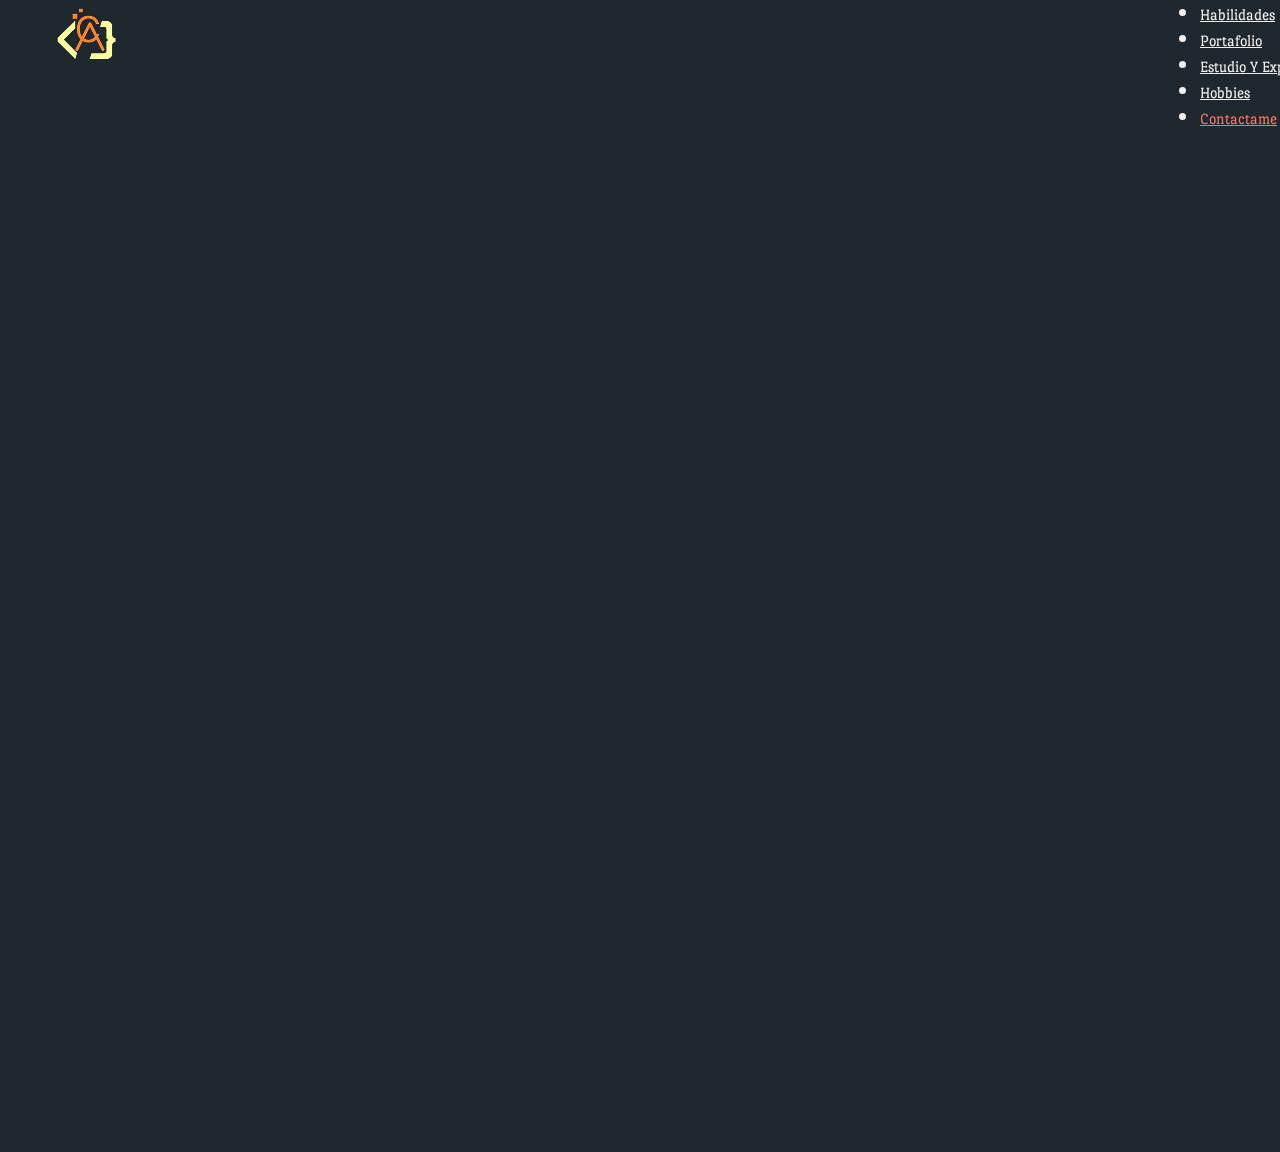
<file: contacto.html>
<!DOCTYPE html>
<html lang="en">

<head>
    <meta charset="UTF-8">
    <meta name="viewport" content="width=device-width, initial-scale=1.0">
    <title>Contactame</title>
    <link href="https://unpkg.com/aos@2.3.1/dist/aos.css" rel="stylesheet">
    <link href="https://cdn.jsdelivr.net/npm/bootstrap@5.3.8/dist/css/bootstrap.min.css" rel="stylesheet"
        integrity="sha384-sRIl4kxILFvY47J16cr9ZwB07vP4J8+LH7qKQnuqkuIAvNWLzeN8tE5YBujZqJLB" crossorigin="anonymous">
    <link rel="stylesheet" href="css/styles.css">
</head>

<body>

    <header>
        <nav>
            <a class="navbar-brand" href="index.html"><img src="img/Logo 1.png" alt=""></a>

            <div id="navbarNav">
                <ul class="navbar-nav">
                    <li class="nav-item">
                        <a class="nav-link " aria-current="page" href="index.html">Home</a>
                    </li>
                    <li class="nav-ssitem">
                        <a class="nav-link" href="perfil.html">Perfil profesional</a>
                    </li>
                    <li class="nav-ssitem">
                        <a class="nav-link" href="habilidades.html">Habilidades</a>
                    </li>
                    <li class="nav-item">
                        <a class="nav-link" href="portafolio.html">Portafolio</a>
                    </li>
                    <li class="nav-item">
                        <a class="nav-link" href="estud-exper.html">Estudio Y Experiecia</a>
                    </li>
                    <li class="nav-item">
                        <a class="nav-link" href="hobbies.html">Hobbies</a>
                    </li>
                    
                    <li class="nav-item">
                        <a class="nav-link active" href="contacto.html">Contactame</a>
                    </li>

                </ul>
            </div>

            <div id="menuOpen" class="menu">
                <img src="img/OptionMenu.svg" alt="">
            </div>
            <div id="menuClose" class="menu">
                <img src="img/OptionMenuClose.svg" alt="">
            </div>

        </nav>
    </header>


    <main>

        <div class="container">
            <div class="row justify-content-center">
                <div class="col-md-6" data-aos="fade-up" data-aos-duration="1000">

                    <form class="info-contacto">
                        <h2 class="text-center mb-4">Contáctame</h2>
                        <div class="mb-3">
                            <!-- <label for="name" class="form-label">Nombre y Apellidos</label> -->
                            <input type="text" class="form-control" id="name" placeholder="Nombre y apellidos">
                        </div>
                        <div class="mb-3">
                            <!-- <label for="email" class="form-label">Correo Electrónico</label> -->
                            <input type="email" class="form-control" id="email" placeholder="Correo electrónico">
                        </div>
                        <div class="mb-3">
                            <!-- <label for="phone" class="form-label">Teléfono</label> -->
                            <input type="tel" class="form-control" id="phone" placeholder="Número de teléfono">
                        </div>
                        <div class="mb-3">
                            <!-- <label for="message" class="form-label">Mensaje</label> -->
                            <textarea class="form-control" id="message" rows="3" placeholder="Mensaje"></textarea>
                        </div>
                        <button type="submit" class="btn btn-primary">Enviar</button>
                    </form>
                </div>
            </div>
        </div>
    </main>

    <footer>
        <div class="footer" data-aos="zoom-in">
            <div class=" col-md-8 icons">
                <a href="https://wa.me/573102893100" target="_blank"><i class="fa-brands fa-whatsapp"></i></a>
                <a href="https://github.com/adricas35" target="_blank"><i class="fa-brands fa-github"></i></a>
                <a href="https://www.linkedin.com/in/adriana-castillo-05aa10368/" target="_blank"><i
                        class="fa-brands fa-linkedin"></i></a>
                <a href="https://www.instagram.com/adricasra?igsh=MXU4ZWYwd2g4ZHdsaA==" target="_blank"><i
                        class="fa-brands fa-instagram"></i></a>
                <p>Email: adricasra1993@gmail.com</p>
            </div>

            <div class="col-md-4 text-end img-footer">
                <img src="img/footer 1.png" alt="">
            </div>

        </div>
    </footer>

</body>
<script src="https://unpkg.com/aos@2.3.1/dist/aos.js"></script>

<script src="js/main.js"></script>
<script src="js/contacto.js"></script>


</html>
</file>
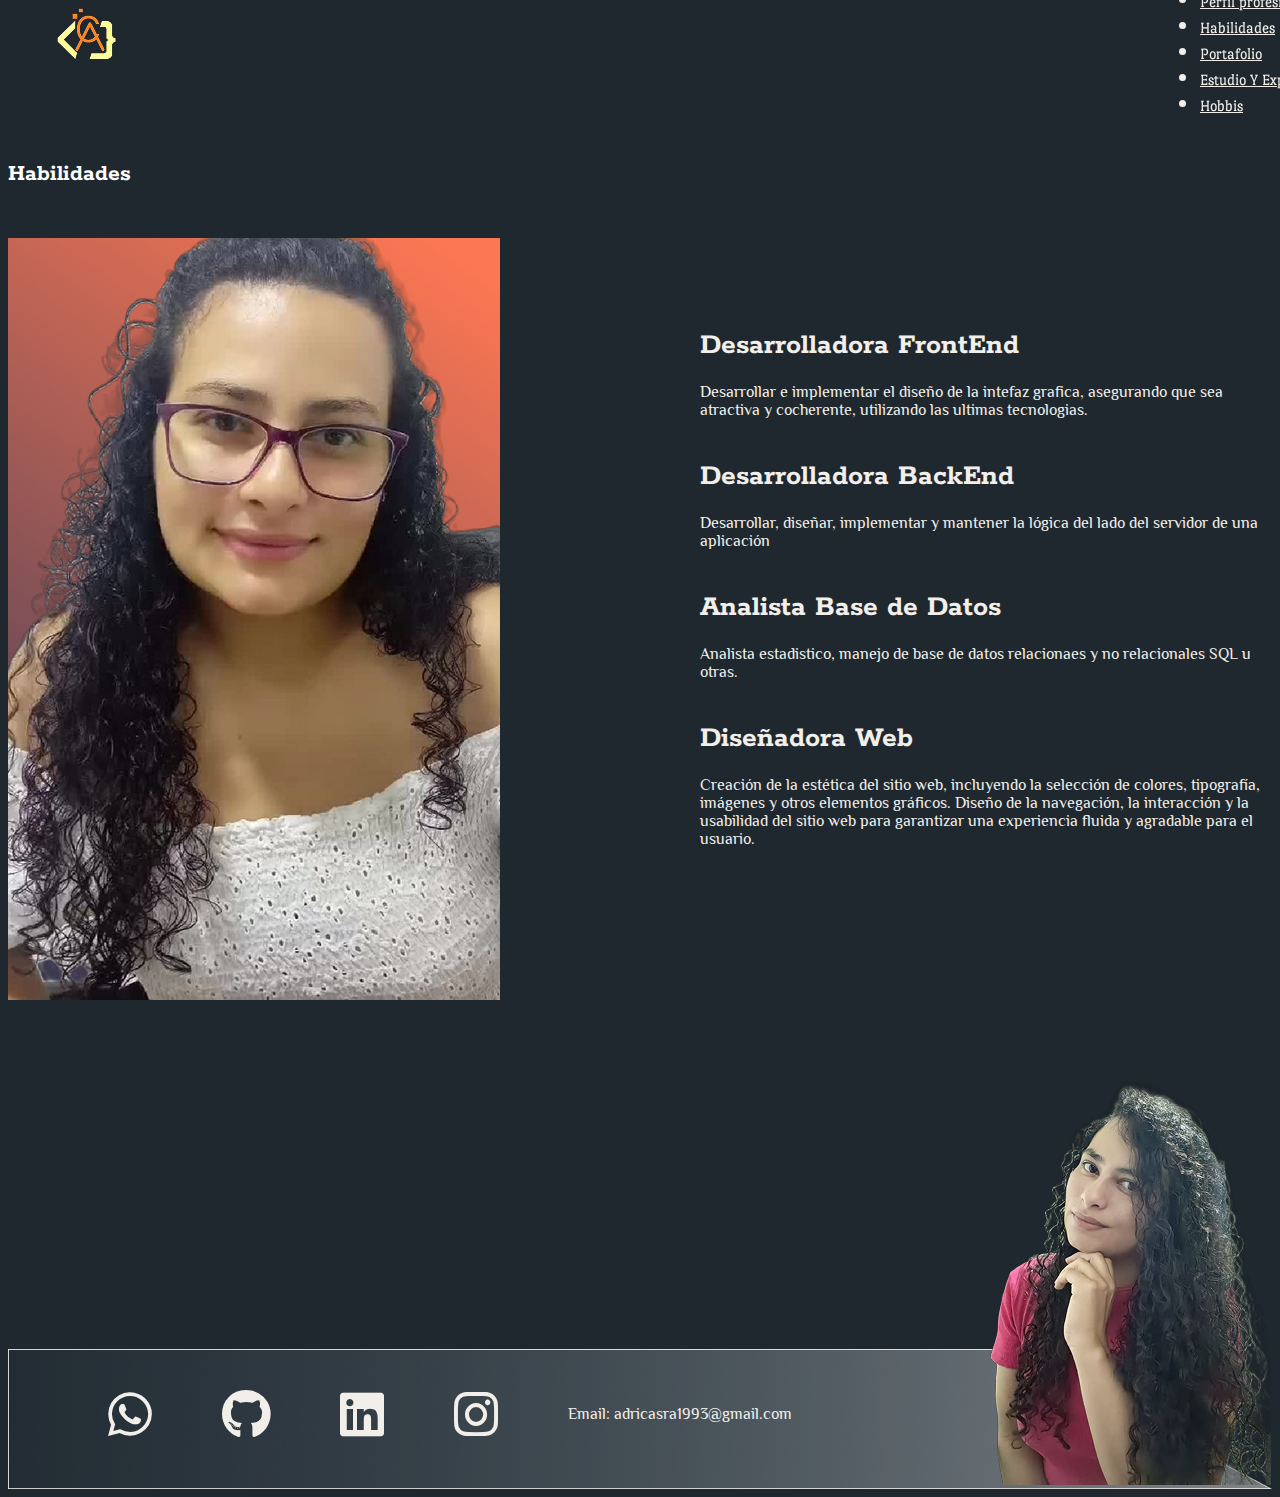
<file: habilidades.html>
<!DOCTYPE html>
<html lang="en">

<head>
    <meta charset="UTF-8">
    <meta name="viewport" content="width=device-width, initial-scale=1.0">
    <title>Habilidades</title>
    <link href="https://cdn.jsdelivr.net/npm/bootstrap@5.3.8/dist/css/bootstrap.min.css" rel="stylesheet"
        integrity="sha384-sRIl4kxILFvY47J16cr9ZwB07vP4J8+LH7qKQnuqkuIAvNWLzeN8tE5YBujZqJLB" crossorigin="anonymous">
    <link rel="stylesheet" href="css/styles.css">
</head>

<body>
    <header>
        <nav>
            <a class="navbar-brand" href="index.html"><img src="img/Logo 1.png" alt=""></a>

            <div id="navbarNav">
                <ul class="navbar-nav">
                    <li class="nav-item">
                        <a class="nav-link active" aria-current="page" href="index.html">Home</a>
                    </li>
                    <li class="nav-ssitem">
                        <a class="nav-link" href="perfil.html">Perfil profesional</a>
                    </li>
                    <li class="nav-ssitem">
                        <a class="nav-link" href="habilidades.html">Habilidades</a>
                    </li>
                    <li class="nav-item">
                        <a class="nav-link" href="portafolio.html">Portafolio</a>
                    </li>
                    <li class="nav-item">
                        <a class="nav-link" href="estud-exper.html">Estudio Y Experiecia</a>
                    </li>
                    <li class="nav-item">
                        <a class="nav-link" href="hobbies.html">Hobbis</a>
                    </li>

                </ul>
            </div>

        </nav>
    </header>


    <main>
        <div class="container text-center">
            <div class="row align-items-start">
                <div class="col">
                    <h2>Habilidades</h2>
                </div>
            </div>
            <div class="row">
                <div class="col habilidades">
                    <div class="img-perfil">
                        <img src="img/Frame 21.png" alt="">
                    </div>
                    <div class="container contenido ">
                        <div class="row">
                            <div class="col-12">
                                <h3>Desarrolladora FrontEnd</h3>
                                <p>Desarrollar e implementar el diseño de la intefaz grafica, asegurando que sea atractiva  y cocherente, utilizando las ultimas tecnologias.</p>
                            </div>
                            <div class="col-12">
                                <h3>Desarrolladora BackEnd</h3>
                                <p>Desarrollar, diseñar, implementar y mantener la lógica del lado del servidor de una aplicación</p>
                            </div>
                            <div class="col-12">
                                <h3>Analista Base de Datos</h3>
                                <p>Analista estadistico, manejo de base de datos relacionaes y no relacionales SQL u otras.
                                </p>
                            </div>
                            <div class="col-12">
                                <h3>Diseñadora Web</h3>
                                <p>Creación de la estética del sitio web, incluyendo la selección de colores,
                                    tipografía, imágenes y otros elementos gráficos. Diseño de la navegación, la
                                    interacción y la usabilidad del sitio web para garantizar una experiencia fluida y agradable para el usuario.</p>
                            </div>
                        </div>



                    </div>
                </div>
            </div>
        </div>


    </main>


    <footer class="container text-center">
        <div class="footer row">
            <div class=" col-md-8 icons">
                <a href="https://wa.me/573102893100"><i class="fa-brands fa-whatsapp"></i></a>
                <a href="https://github.com/adricas35"><i class="fa-brands fa-github"></i></a>
                <a href="https://www.linkedin.com/in/adriana-castillo-05aa10368/"><i
                        class="fa-brands fa-linkedin"></i></a>
                <a href="https://www.instagram.com/adricasra?igsh=MXU4ZWYwd2g4ZHdsaA=="><i
                        class="fa-brands fa-instagram"></i></a>
                <p>Email: adricasra1993@gmail.com</p>
            </div>

            <div class="col-md-4 text-end img-footer">
                <img src="img/footer 1.png" alt="">
            </div>

        </div>
    </footer>



</body>

</html>
</file>
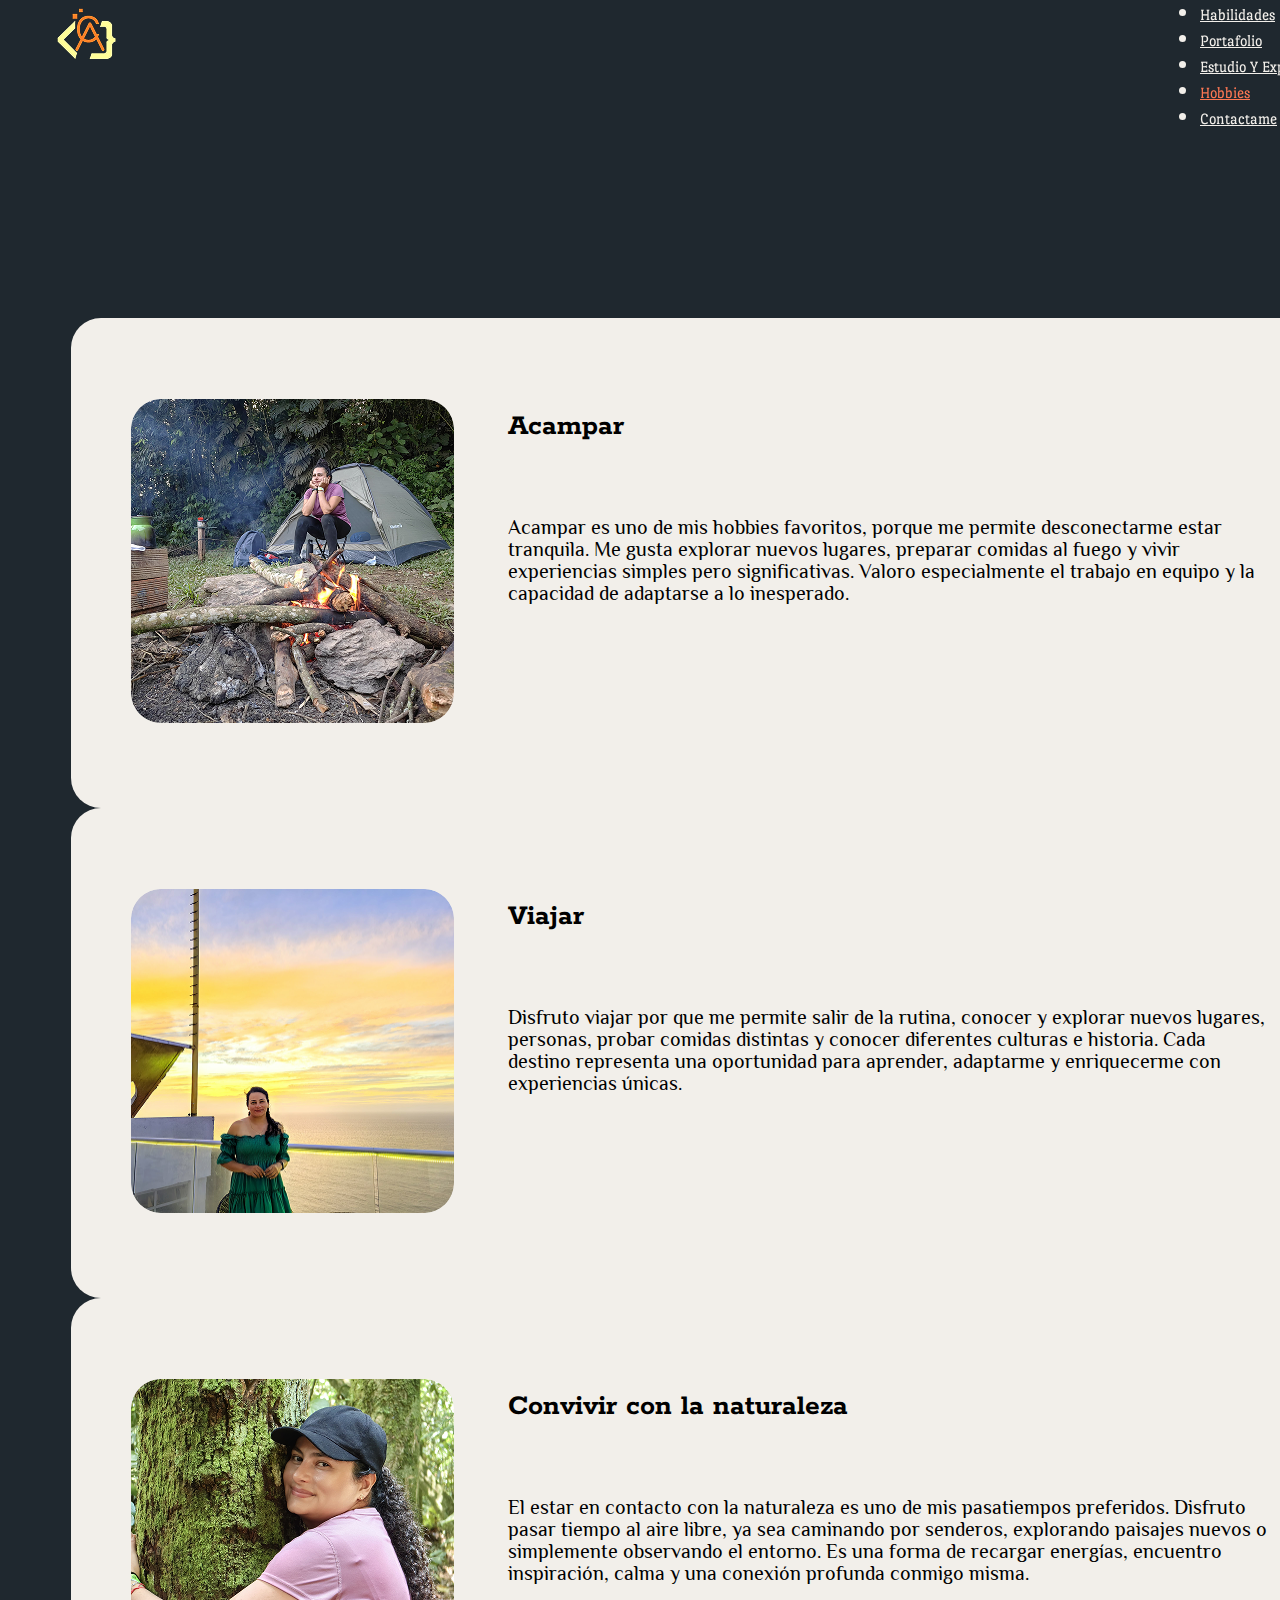
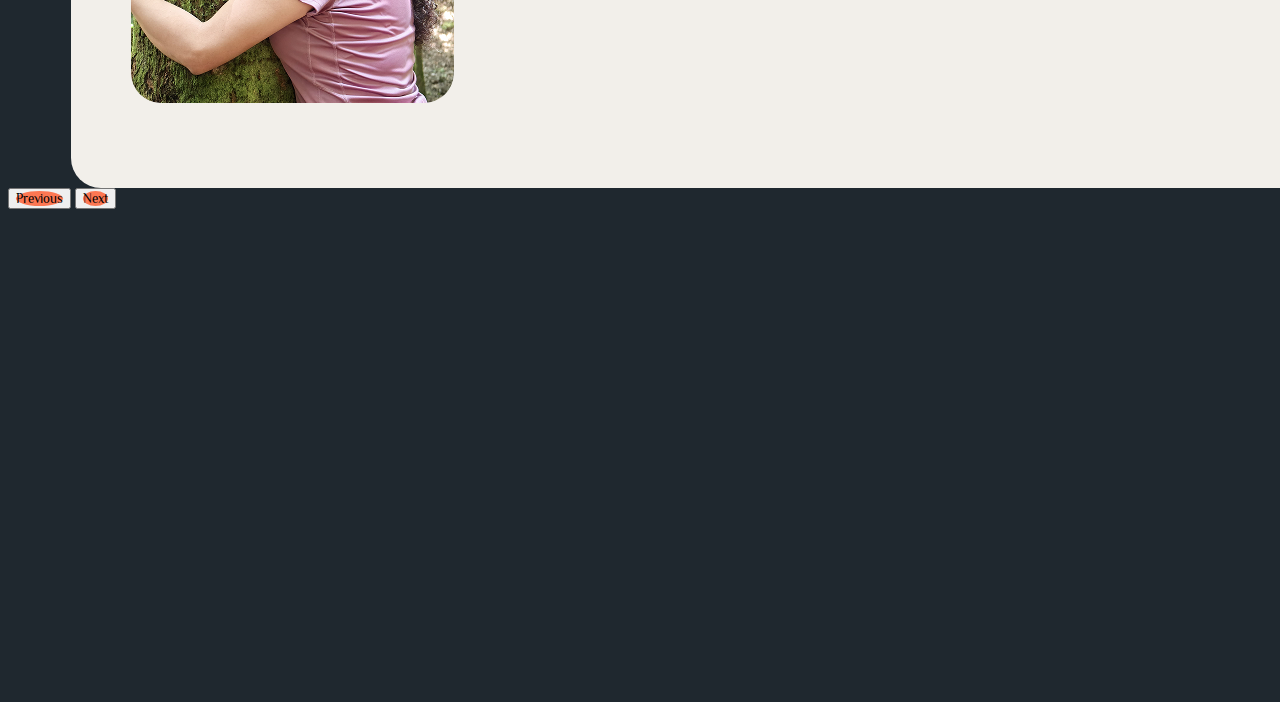
<file: hobbies.html>
<!DOCTYPE html>
<html lang="en">

<head>
    <meta charset="UTF-8">
    <meta name="viewport" content="width=device-width, initial-scale=1.0">
    <title>Hobbies</title>
    <link href="https://unpkg.com/aos@2.3.1/dist/aos.css" rel="stylesheet">
    <link href="https://cdn.jsdelivr.net/npm/bootstrap@5.3.8/dist/css/bootstrap.min.css" rel="stylesheet"
        integrity="sha384-sRIl4kxILFvY47J16cr9ZwB07vP4J8+LH7qKQnuqkuIAvNWLzeN8tE5YBujZqJLB" crossorigin="anonymous">
    <link rel="stylesheet" href="css/styles.css">
</head>


<body>
    <header>
        <nav>
            <a class="navbar-brand" href="index.html"><img src="img/Logo 1.png" alt=""></a>

            <div id="navbarNav">
                <ul class="navbar-nav">
                    <li class="nav-item">
                        <a class="nav-link" aria-current="page" href="index.html">Home</a>
                    </li>
                    <li class="nav-ssitem">
                        <a class="nav-link" href="perfil.html">Perfil profesional</a>
                    </li>
                    <li class="nav-ssitem">
                        <a class="nav-link" href="habilidades.html">Habilidades</a>
                    </li>
                    <li class="nav-item">
                        <a class="nav-link" href="portafolio.html">Portafolio</a>
                    </li>
                    <li class="nav-item">
                        <a class="nav-link" href="estud-exper.html">Estudio Y Experiecia</a>
                    </li>
                    <li class="nav-item">
                        <a class="nav-link active" href="hobbies.html">Hobbies</a>
                    </li>
                     <li class="nav-item">
                        <a class="nav-link" href="contacto.html">Contactame</a>
                    </li>

                </ul>
            </div>

            <div id="menuOpen" class="menu">
                <img src="img/OptionMenu.svg" alt="">
            </div>
            <div id="menuClose" class="menu">
                <img src="img/OptionMenuClose.svg" alt="">
            </div>

        </nav>
    </header>

    <main>
        <div class="container text-center" data-aos="fade-up" data-aos-duration="500">
            <div class="row align-items-start">
                <div class="col">
                    <h2 class="title">Hobbies</h2>
                </div>
            </div>
        </div>

        <div id="carouselExample" class="carousel slide carousel-hobbies">
            <div class="carousel-inner">

                <div class="carousel-item active">
                    <div class="slide-hobbie">
                        <div>
                            <img src="img/acampar.png" class="d-block w-100" alt="...">
                        </div>
                        <div class="hobies_info" >
                            <h3>Acampar</h3>
                            <p>Acampar es uno de mis hobbies favoritos, porque me permite desconectarme estar tranquila.
                                Me gusta explorar nuevos lugares, preparar comidas al fuego y vivir experiencias simples
                                pero significativas. Valoro especialmente el trabajo en equipo y la capacidad de
                                adaptarse a lo inesperado.</p>
                        </div>
                    </div>
                </div>

                <div class="carousel-item">
                    <div class="slide-hobbie">
                        <div>
                            <img src="img/playa.png" class="d-block w-100" alt="...">
                        </div>
                        <div class="hobies_info">
                            <h3>Viajar</h3>
                            <p>Disfruto viajar por que me permite salir de la rutina, conocer y explorar nuevos lugares,
                                personas, probar comidas distintas y conocer diferentes culturas e historia. Cada
                                destino representa una oportunidad para aprender, adaptarme y enriquecerme con
                                experiencias únicas.</p>
                        </div>
                    </div>

                </div>

                <div class="carousel-item">
                    <div class="slide-hobbie">
                        <div>
                            <img src="img/naturaleza.png" class="d-block w-100" alt="...">
                        </div>
                        <div class="hobies_info">
                            <h3>Convivir con la naturaleza</h3>
                            <p>El estar en contacto con la naturaleza es uno de mis pasatiempos preferidos. Disfruto
                                pasar tiempo al aire libre, ya sea caminando por senderos, explorando paisajes nuevos o
                                simplemente observando el entorno. Es una forma de recargar energías, encuentro
                                inspiración, calma y una conexión profunda conmigo misma.</p>
                        </div>
                    </div>

                </div>



            </div>
            <button class="carousel-control-prev" type="button" data-bs-target="#carouselExample" data-bs-slide="prev">
                <span class="carousel-control-prev-icon" aria-hidden="true"></span>
                <span class="visually-hidden">Previous</span>
            </button>
            <button class="carousel-control-next" type="button" data-bs-target="#carouselExample" data-bs-slide="next">
                <span class="carousel-control-next-icon" aria-hidden="true"></span>
                <span class="visually-hidden">Next</span>
            </button>
        </div>

        <div class="cont-hobbies">
            <div class="card-hobbie">
                <div>
                    <img src="img/acampar.png" class="d-block w-100" alt="...">
                </div>
                <div class="hobies_info">
                    <h3>Acampar</h3>
                    <p>Acampar es uno de mis hobbies favoritos, porque me permite desconectarme estar tranquila. Me
                        gusta explorar nuevos lugares, preparar comidas al fuego y vivir experiencias simples pero
                        significativas. Valoro especialmente el trabajo en equipo y la capacidad de adaptarse a lo
                        inesperado.</p>
                </div>
            </div>
            <div class="card-hobbie">
                <div>
                    <img src="img/playa.png" class="d-block w-100" alt="...">
                </div>
                <div class="hobies_info">
                    <h3>Viajar</h3>
                    <p>Disfruto viajar por que me permite salir de la rutina, conocer y explorar nuevos lugares,
                        personas, probar comidas distintas y conocer diferentes culturas e historia. Cada destino
                        representa una oportunidad para aprender, adaptarme y enriquecerme con experiencias únicas.</p>
                </div>
            </div>
            <div class="card-hobbie">
                <div>
                    <img src="img/naturaleza.png" class="d-block w-100" alt="...">
                </div>
                <div class="hobies_info">
                    <h3>Convivir con la naturaleza</h3>
                    <p>El estar en contacto con la naturaleza es uno de mis pasatiempos preferidos. Disfruto pasar
                        tiempo al aire libre, ya sea caminando por senderos, explorando paisajes nuevos o simplemente
                        observando el entorno. Es una forma de recargar energías, encuentro inspiración, calma y una
                        conexión profunda conmigo misma.</p>
                </div>
            </div>
        </div>


    </main>




    <footer>
        <div class="footer" data-aos="zoom-in">
            <div class=" col-md-8 icons">
                <a href="https://wa.me/573102893100" target="_blank"><i class="fa-brands fa-whatsapp"></i></a>
                <a href="https://github.com/adricas35" target="_blank"><i class="fa-brands fa-github"></i></a>
                <a href="https://www.linkedin.com/in/adriana-castillo-05aa10368/" target="_blank"><i
                        class="fa-brands fa-linkedin"></i></a>
                <a href="https://www.instagram.com/adricasra?igsh=MXU4ZWYwd2g4ZHdsaA==" target="_blank"><i
                        class="fa-brands fa-instagram"></i></a>
                <p>Email: adricasra1993@gmail.com</p>
            </div>

            <div class="col-md-4 text-end img-footer">
                <img src="img/footer 1.png" alt="">
            </div>

        </div>
    </footer>

</body>
<script src="https://unpkg.com/aos@2.3.1/dist/aos.js"></script>
<script src="https://cdn.jsdelivr.net/npm/bootstrap@5.3.2/dist/js/bootstrap.bundle.min.js"></script>
<script src="js/main.js"></script>

</html>
</file>
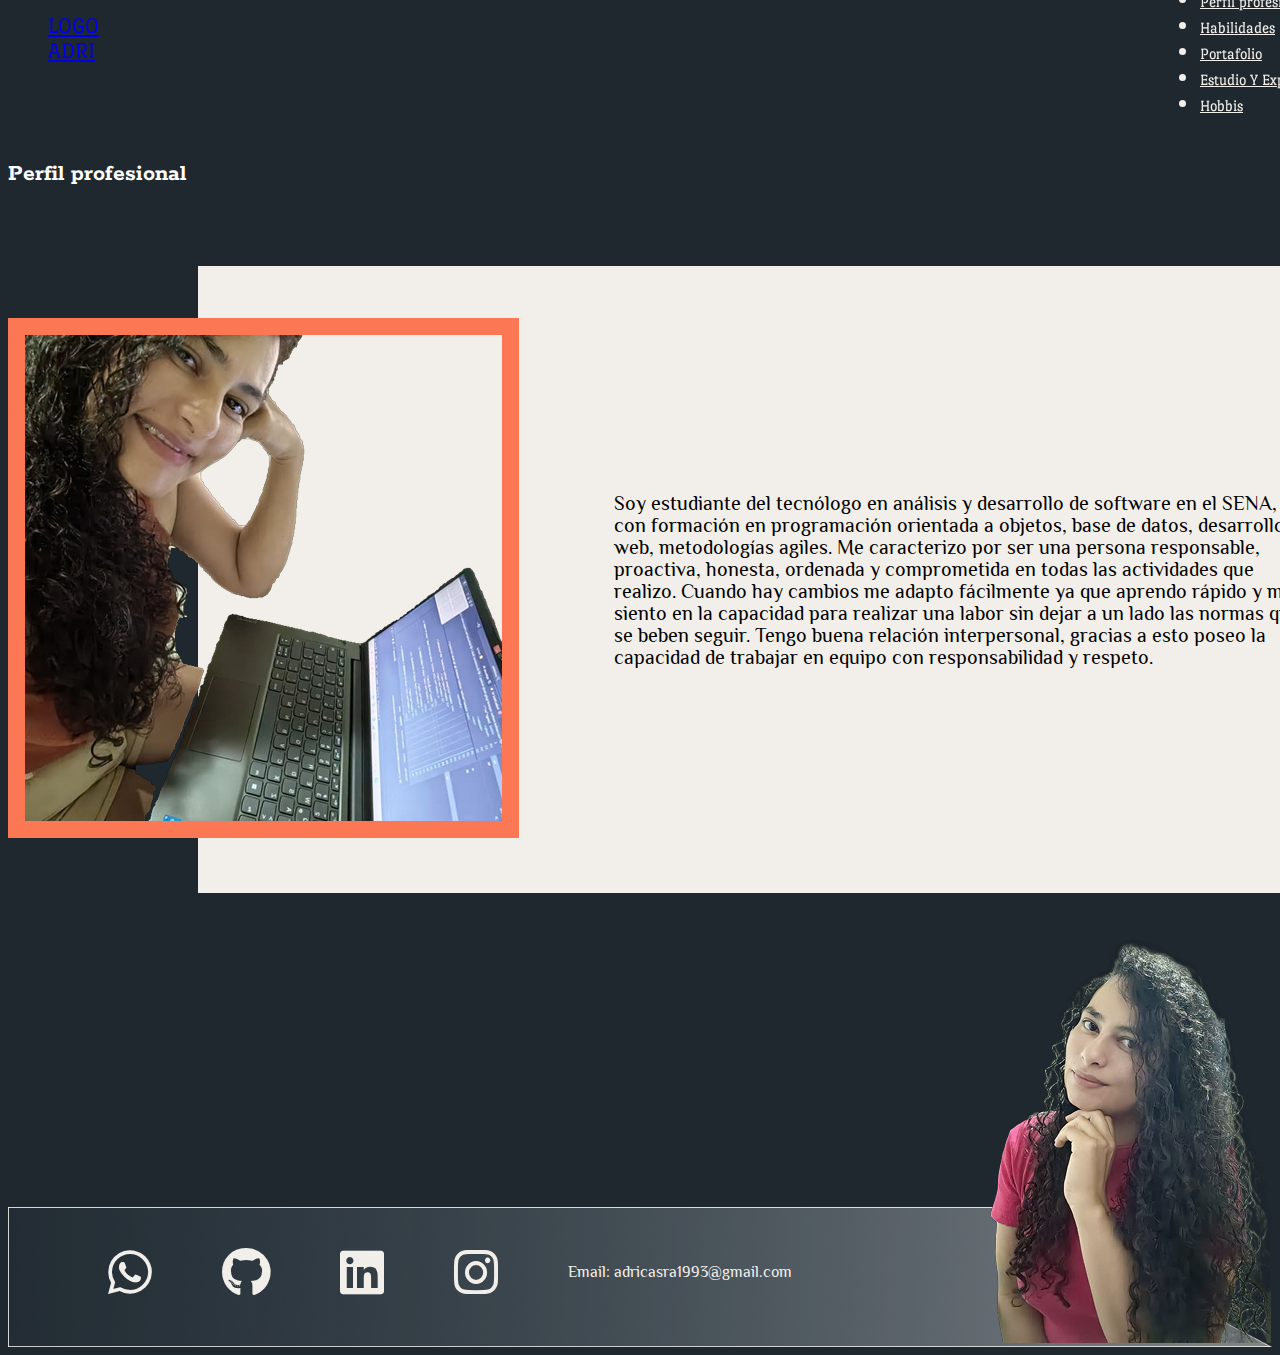
<file: perfil.html>
<!DOCTYPE html>
<html lang="en">

<head>
    <meta charset="UTF-8">
    <meta name="viewport" content="width=device-width, initial-scale=1.0">
    <title>Perfil profesional</title>
    <link href="https://cdn.jsdelivr.net/npm/bootstrap@5.3.8/dist/css/bootstrap.min.css" rel="stylesheet"
        integrity="sha384-sRIl4kxILFvY47J16cr9ZwB07vP4J8+LH7qKQnuqkuIAvNWLzeN8tE5YBujZqJLB" crossorigin="anonymous">
    <link rel="stylesheet" href="css/styles.css">
</head>

<body>
    <header>
        <nav>
            <a class="navbar-brand" href="index.html">LOGO ADRI</a>

            <div id="navbarNav">
                <ul class="navbar-nav">
                    <li class="nav-item">
                        <a class="nav-link active" aria-current="page" href="index.html">Home</a>
                    </li>
                    <li class="nav-ssitem">
                        <a class="nav-link" href="perfil.html">Perfil profesional</a>
                    </li>
                    <li class="nav-ssitem">
                        <a class="nav-link" href="habilidades.html">Habilidades</a>
                    </li>
                    <li class="nav-item">
                        <a class="nav-link" href="portafolio.html">Portafolio</a>
                    </li>
                    <li class="nav-item">
                        <a class="nav-link" href="estud-exper.html">Estudio Y Experiecia</a>
                    </li>
                    <li class="nav-item">
                        <a class="nav-link" href="hobbies.html">Hobbis</a>
                    </li>

                </ul>
            </div>

        </nav>
    </header>



    <main>
        <div class="container text-center">
            <div class="row align-items-start">
                <div class="col">
                    <h2>Perfil profesional</h2>
                </div>
            </div>
            <div class="row">
                <div class="col perfilp">
                    <div class="img-perfil">
                        <img src="img/Rectangle 7.png" alt="">
                    </div>
                    <div class="datos">
                        <p>Soy estudiante del tecnólogo en análisis y desarrollo de software en el SENA, con formación en programación orientada a objetos, base de datos, desarrollo web, metodologías agiles. Me caracterizo por ser una persona responsable, proactiva, honesta, ordenada y comprometida en todas las actividades que realizo. Cuando hay cambios me adapto fácilmente ya que aprendo rápido y me siento en la capacidad para realizar una labor sin dejar a un lado las normas que se beben seguir. Tengo buena relación interpersonal, gracias a esto poseo la capacidad de trabajar en equipo con responsabilidad y respeto.</p>
                    </div>
                </div>
            </div>
        </div>


    </main>


    <footer class="container text-center">
        <div class="footer row">
            <div class=" col-md-8 icons">
                <a href="https://wa.me/573102893100"><i class="fa-brands fa-whatsapp"></i></a>
                <a href="https://github.com/adricas35"><i class="fa-brands fa-github"></i></a>
                <a href="https://www.linkedin.com/in/adriana-castillo-05aa10368/"><i
                        class="fa-brands fa-linkedin"></i></a>
                <a href="https://www.instagram.com/adricasra?igsh=MXU4ZWYwd2g4ZHdsaA=="><i
                        class="fa-brands fa-instagram"></i></a>
                <p>Email: adricasra1993@gmail.com</p>
            </div>

            <div class="col-md-4 text-end img-footer">
                <img src="img/footer 1.png" alt="">
            </div>

        </div>
    </footer>


</body>

</html>
</file>
<file: css/styles.css>
/* 1. TIPOGRAFÍAS */
@import url('https://fonts.googleapis.com/css2?family=Inter:ital,opsz,wght@0,14..32,100..900;1,14..32,100..900&family=Monda:wght@400..700&family=Philosopher:ital,wght@0,400;0,700;1,400;1,700&family=Port+Lligat+Slab&family=Raleway:ital,wght@0,100..900;1,100..900&family=Rokkitt:ital,wght@0,100..900;1,100..900&display=swap');
@import url('https://fonts.googleapis.com/css2?family=Inter:ital,opsz,wght@0,14..32,100..900;1,14..32,100..900&family=Monda:wght@400..700&family=Raleway:ital,wght@0,100..900;1,100..900&family=Rokkitt:ital,wght@0,100..900;1,100..900&display=swap');
@import url('https://fonts.googleapis.com/css2?family=Inter:ital,opsz,wght@0,14..32,100..900;1,14..32,100..900&family=Monda:wght@400..700&family=Philosopher:ital,wght@0,400;0,700;1,400;1,700&family=Raleway:ital,wght@0,100..900;1,100..900&family=Rokkitt:ital,wght@0,100..900;1,100..900&display=swap');

/* 2. ICONOS */
@import url("https://cdn.jsdelivr.net/npm/bootstrap-icons@1.13.1/font/bootstrap-icons.min.css");
@import url("https://cdnjs.cloudflare.com/ajax/libs/font-awesome/6.6.0/css/all.min.css");



/* 3. ESTILOS GENERALES */
h1,
h2,
h3,
h4,
h5 {
    font-family: "Rokkitt", serif;
    color: var(--white-color);
}

p,
a,
button,
li,
label,
input,
select,
textarea,
span {
    font-family: "Philosopher", sans-serif;
}

nav a {
    font-family: "Port Lligat Slab", serif;
}

/* 4. VARIABLES */
:root {
    --primary-color: #fffd98;
    --blue-color: #66d7d1;
    --white-color: #fff;
    --purple-color: #403d58;
    --dark-color: #1F282F;
    --orange-color: #fc7753;
    --claro-color: #f2efea;
    --fs-title1: 80px;
    --fs-title2: 38px;
    --fs-title3: 22px;
    --fs-text: 16px;
}



/* 5. DESKTOP */
header {
    width: 100%;
    position: fixed;
    height: 75px;
    background: var(--dark-color);
    top: 0px;
    z-index: 1001;
}

header nav {
    width: 100%;
    height: 100%;
    color: var(--claro-color);
    display: flex;
    flex-direction: row;
    align-items: center;
    padding: 0px 40px;
    font-size: 23px;
}

#navbarNav {
    width: 100%;
    display: flex;
    flex-direction: row;
    justify-content: flex-end;
}


.navbar-nav {
    flex-direction: row;
    gap: 40px;
}

.navbar-nav .active {
    color: var(--orange-color) !important;
}



body {
    background: var(--dark-color) !important;
}


#navbarNav li a {
    color: var(--claro-color);
    font-size: var(--fs-text);
    margin: 0px;
    padding: 0px;
}

#navbarNav li a:hover {
    color: var(--blue-color);
}

.hero {
    margin-top: 60px;
}

.hero .info {
    display: flex;
    flex-direction: column;
    justify-content: center;
    height: -webkit-fill-available;
}

.hero .info h1 {
    color: var(--claro-color);
    font-size: 54px;
    margin: 0px;
}

.hero .info p {
    color: var(--claro-color);
    margin: 60px 0px 0px 0px;
    font-size: 20px;
}

.hero .img {
    display: flex;
    justify-content: flex-end;

}

.hero .img img {
    width: 90%;
}

footer {
    margin: 0px !important;
    padding: 0px;
    width: 100% !important;
    max-width: 100% !important;
}

.footer {
    background-image: url("/img/Rectangle.png");
    background-repeat: no-repeat;
    margin-top: 60px;
    background-position: bottom;
    background-size: 100%;
    display: grid;
    grid-template-columns: 3fr 1fr;
}

.footer .icons {
    color: var(--claro-color);
    display: flex;
    flex-direction: row;
    align-items: flex-end;
    padding: 0px 0px 50px 100px;
    gap: 70px;
}

.footer .icons a {
    text-decoration: none;
    color: var(--claro-color);
}

.footer .icons a:hover {
    color: var(--blue-color);
}

.footer .icons i {
    font-size: 50px;
}

.footer .img-footer {
    padding: 0px;
}


/* Estilos del main perfil */
main {
    margin-top: 80px;
}


main .container {
    padding-top: 60px;
}

main .datos {
    background-color: var(--claro-color);
    height: 547px;
    position: absolute;
    width: 85%;
    display: flex;
    align-items: center;
    justify-content: flex-end;
    padding: 40px;
    margin-left: 15%;
}

main .datos p {
    width: 65%;
    text-align: start;
    font-size: 20px;
}

.perfilp {
    display: flex;
    flex-direction: row;
    align-items: center;
    position: relative;
    margin-top: 130px;
    margin-bottom: 80px;
}

.img-perfil {
    z-index: 1;
}

main .datos h2 {
    color: var(--claro-color);
    font-size: 64px;
}

/* Estilos de habilidades */

main .contenido h3 {
    color: var(--claro-color);
    text-align: left;
    margin-bottom: 20px;
    font-size: 30px;
}

main .contenido p {
    width: 100%;
    text-align: start;
    font-size: 16px;
    color: var(--claro-color);
    margin-bottom: 40px;
}


.habilidades {
    display: flex;
    flex-direction: row;
    justify-content: center;
    gap: 200px;
    margin-top: 50px;
}


/* Estilos portafolio */
.porta h2 {
    color: var(--claro-color);
    font-size: 64px;
}

.tarjeta h4 {
    margin-top: 15px;
    text-align: left;
    color: #000000;
}

.tarjeta p {
    text-align: left;
    margin-top: 20px;
    color: #000000;
}

.tarjeta img {
    width: 100%;
}

.tarjeta button {
    margin-top: 30px;
    padding: 10px 20px;
    background-color: var(--primary-color);
    border: none;
    border-radius: 10px;
    color: #070707;
    font-size: 16px;
    cursor: pointer;
    border: none;
    width: 150px;
    height: 40px;
}

.tarjeta button:hover {
    background-color: var(--blue-color);
    color: #ffffff;
}

.cont-tarjeta {
    display: flex;
    gap: 30px;
    flex-direction: column;
}

.cont-tarjeta .row {
    display: flex;
    gap: 30px;
    flex-direction: row;
    justify-content: center;
    align-items: flex-start;
}

.cont-tarjeta .row div {
    width: 30%;
    height: -webkit-fill-available;
}

.tarjeta {
    background: linear-gradient(var(--primary-color), var(--orange-color));
    padding: 30px;
    border-radius: 30px;
    cursor: pointer;
    display: grid;
    grid-template-rows: 160px 1fr 80px;
    place-items: center;
    align-content: flex-start;
}

.tarjeta .info-tarjeta {
    width: 100% !important;
}

/* Estilos de estudio y experiencia */
.cont_estudio {
    display: grid;
    grid-template-columns: 45px 1fr;
    align-items: flex-start;
    justify-content: flex-start;
    color: var(--white-color);
    gap: 21px;
    margin-bottom: 27px;
}

.cont_icon_action {
    display: flex;
    flex-direction: column;
    justify-content: center;
    align-items: center;
}

.cont_icon_action .icon {
    width: 43px;
    height: 43px;
    background-color: var(--orange-color);
    border-radius: 50%;
    display: flex;
    flex-direction: column;
    justify-content: center;
    align-items: center;
}

.cont_icon_action .linea {
    height: 79px;
    border: 2px solid var(--white-color);
}

.cont_estudio_info {
    display: flex;
    flex-direction: column;
    justify-content: flex-start;
    align-items: flex-start;
    gap: 15px;
}

.cont_estudio_info .fecha {
    background: var(--blue-color);
    border-radius: 20px;
    width: 120px;
}

.cont_estudio_info h4 {
    margin: 0px;
    padding: 0px;
    text-align: left;
    font-weight: bold;
    text-align: 20px;
}

.cont_estudio_info h5 {
    font-size: 20px;
}

.cont_estudio_info span {
    font-size: 20px;
}

/* Estilos de hobbies */

.slide-hobbie {
    border-radius: 30px;
    background: var(--claro-color);
    height: 410px;
    padding: 40px 60px;
    width: 90%;
    display: flex;
    flex-direction: row;
    gap: 54px;
    align-items: center;
    margin-left: 5%;
}

.hobies_info {
    display: flex;
    flex-direction: column;
    gap: 22px;
    height: 90%;
}

.slide-hobbie img {
    border-radius: 30px;
    width: 323px !important;
    height: 324px;
}

.hobies_info h3 {
    font-size: 30px;
    color: #000000;
}

.hobies_info p {
    font-size: 20px;
    color: #000000;
}

.cont-porcentaje {
    display: grid;
    grid-template-columns: 1fr 1fr;
    gap: 10px;
}

circle {
    fill: transparent;
    stroke-width: 20;
    transform: rotate(-90deg);
    transform-origin: 50%;
    stroke: #FFFFFF;
    stroke-dasharray: 100 100;
}

circle:nth-child(2) {
    stroke: var(--blue-color);
    stroke-linecap: round;
}


/* #porcentaje-js circle:nth-child(2) {
    stroke-dasharray: 50 100;
}

#porcentaje-html circle:nth-child(2) {
    stroke-dasharray: 85 100;
}

#porcentaje-php circle:nth-child(2) {
    stroke-dasharray: 30 100;
}

#porcentaje-css circle:nth-child(2) {
    stroke-dasharray: 70 100;
} */


.porcentaje {
    position: relative;
    display: flex;
    flex-direction: column;
    gap: 15px;
}

.porcentaje i {
    font-size: 80px;
    color: var(--blue-color);
    display: flex;
    justify-content: center;
    align-items: center;
}

/* .porcentaje span {
    position: absolute;
    top: 26%;
    left: 43%;
    color: #ffffff;
    display: flex;
    justify-content: center;
    align-items: center;
    font-size: 25px;
} */

.porcentaje h5 {
    font-size: 30px;
}


.title {
    font-size: 64px;
}

#carouselExample button span {
    background-color: var(--orange-color);
    border-radius: 50%;
    width: 60px;
    height: 60px;
    background-size: 50px;
}

#carouselExample {
    margin-top: 50px;
}

.menu {
    display: none;
}

.carousel-portafolio {
    display: none;
}

.cont-hobbies {
    display: none;
    flex-direction: column;
    gap: 30px;
    padding: 20px;
}

.card-hobbie {
    background: #FFF8F8;
    border-radius: 30px;
    padding: 40px 30px;
    display: flex;
    flex-direction: column;
    gap: 20px;
}

.btn-primary {
    background-color: var(--orange-color);
    border: none;
}

.info-contacto {
    display: flex;
    flex-direction: column;
    gap: 20px;
    margin-top: 50px;
    padding: 50px;
    background: linear-gradient(var(--dark-color), var(--blue-color));
    border-radius: 20px;
    color: #ffffff;
}

.info-contacto h2 {
    font-size: 48px;
    color: #ffffff;
}

.btn-cv {
    margin-top: 30px;
    padding: 10px 20px;
    background-color: var(--primary-color);
    border: none;
    border-radius: 10px;
    color: #070707;
    font-size: 16px;
    cursor: pointer;
    border: none;
    width: 150px;
    height: 40px;
}


/* 6. TABLET estilos responsil table*/
@media screen and (min-width:768px) and (max-width:1080px) {
    .hero {
        margin-top: 150px;
    }

    .footer .icons p {
        display: none;
    }

    /* Perfil profesional*/

    .perfilp {
        position: static;
        display: flex;
        flex-direction: column;
        gap: 80px;
        margin-top: 80px;
    }

    .perfilp .datos {
        position: static;
        width: 100%;
        padding: 0px;
        background-color: transparent;
        color: var(--white-color);
        align-items: flex-start;
        justify-content: flex-start;
        height: fit-content;
    }

    .perfilp .datos p {
        width: 90%;
    }

    /** Habilidades*/
    .habilidades {
        flex-direction: column;
        gap: 50px;
    }

    .cont-porcentaje {
        grid-template-columns: 1fr 1fr 1fr;
    }
}

/* 7. SMARTPHONE estilos responsil de cel */
@media screen and (min-width:320px) and (max-width:767px) {
    body {
        display: flex;
        flex-direction: column;
        gap: 50px;
    }

    h1,
    h2 {
        font-size: 30px !important;
        text-align: center;
    }

    header {
        left: 0px;
    }

    header nav {
        display: flex;
        flex-direction: row;
        justify-content: space-between;
    }

    #menuClose {
        display: none;
    }

    #navbarNav {
        display: none;
        position: fixed;
        background-color: var(--blue-color);
        justify-content: center;
        align-items: center;
        width: 80%;
        top: 80px;
        padding: 10px;
        border-radius: 10px;
    }

    #navbarNav ul {
        flex-direction: column;
        justify-content: center;
        align-items: center;
        width: 100%;
    }

    #navbarNav ul li {
        height: 52px;
        display: flex;
        flex-direction: column;
        justify-content: center;
        align-items: center;
        width: 100%;
        gap: 5px;
    }

    .navbar-nav {
        gap: 5px;
    }

    #navbarNav ul li:hover {
        background-color: #38A3BE;
    }

    .menu {
        display: flex;
        cursor: pointer;
        width: 20px;
        height: 20px;
        font-size: 0px;
    }

    .hero {
        padding: 30px 26px 0px 26px;
    }

    .hero .img {
        order: 1;
        justify-content: center;
    }

    .hero .img img {
        width: 200px;
    }

    .hero .info {
        order: 2;
    }

    .hero .container .row {
        display: flex;
        flex-direction: column;
        gap: 30px;
        justify-content: center;
        align-items: center;
    }

    footer,
    .footer {
        height: 143px;
        margin-top: 0px;
    }

    .footer .icons {
        gap: 10px;
        padding: 0px 0px 10px 10px;
    }

    .footer .icons a i {
        font-size: 30px;
    }

    .footer .icons p {
        display: none;
    }

    .footer .img-footer img {
        width: 107px;
    }

    /* Perfil Profesional*/
    .perfilp {
        position: static;
        display: flex;
        flex-direction: column;
        gap: 20px;
        margin-top: 20px;
    }

    .perfilp .datos {
        position: static;
        width: 100%;
        padding: 0px;
        background-color: transparent;
        color: var(--white-color);
        align-items: flex-start;
        justify-content: flex-start;
    }

    .perfilp .datos p {
        width: 90%;
    }

    .perfilp .img-perfil img {
        width: 186px;
    }


    /* habilidades  */
    .habilidades {
        flex-direction: column;
        gap: 50px;
    }

    .habilidades .img-perfil img {
        width: 169px;
    }

    .habilidades .contenido {
        margin-top: 0px;
        padding: 0px 20px;
    }

    .habilidades .contenido .row {
        gap: 35px;
    }

    .habilidades .contenido p {
        margin-bottom: 0px;
    }

    /* Portafolio */

    .cont-tarjeta {
        display: none;
    }

    .carousel-portafolio {
        display: block;
    }

    .tarjeta {
        height: 450px;
    }

    /* Estudio y esperiencia */

    .cont-porcentaje {
        display: none;
    }

    /* Hobbies */
    .carousel-hobbies {
        display: none;
    }

    .cont-hobbies {
        display: flex;
    }


}
</file>
